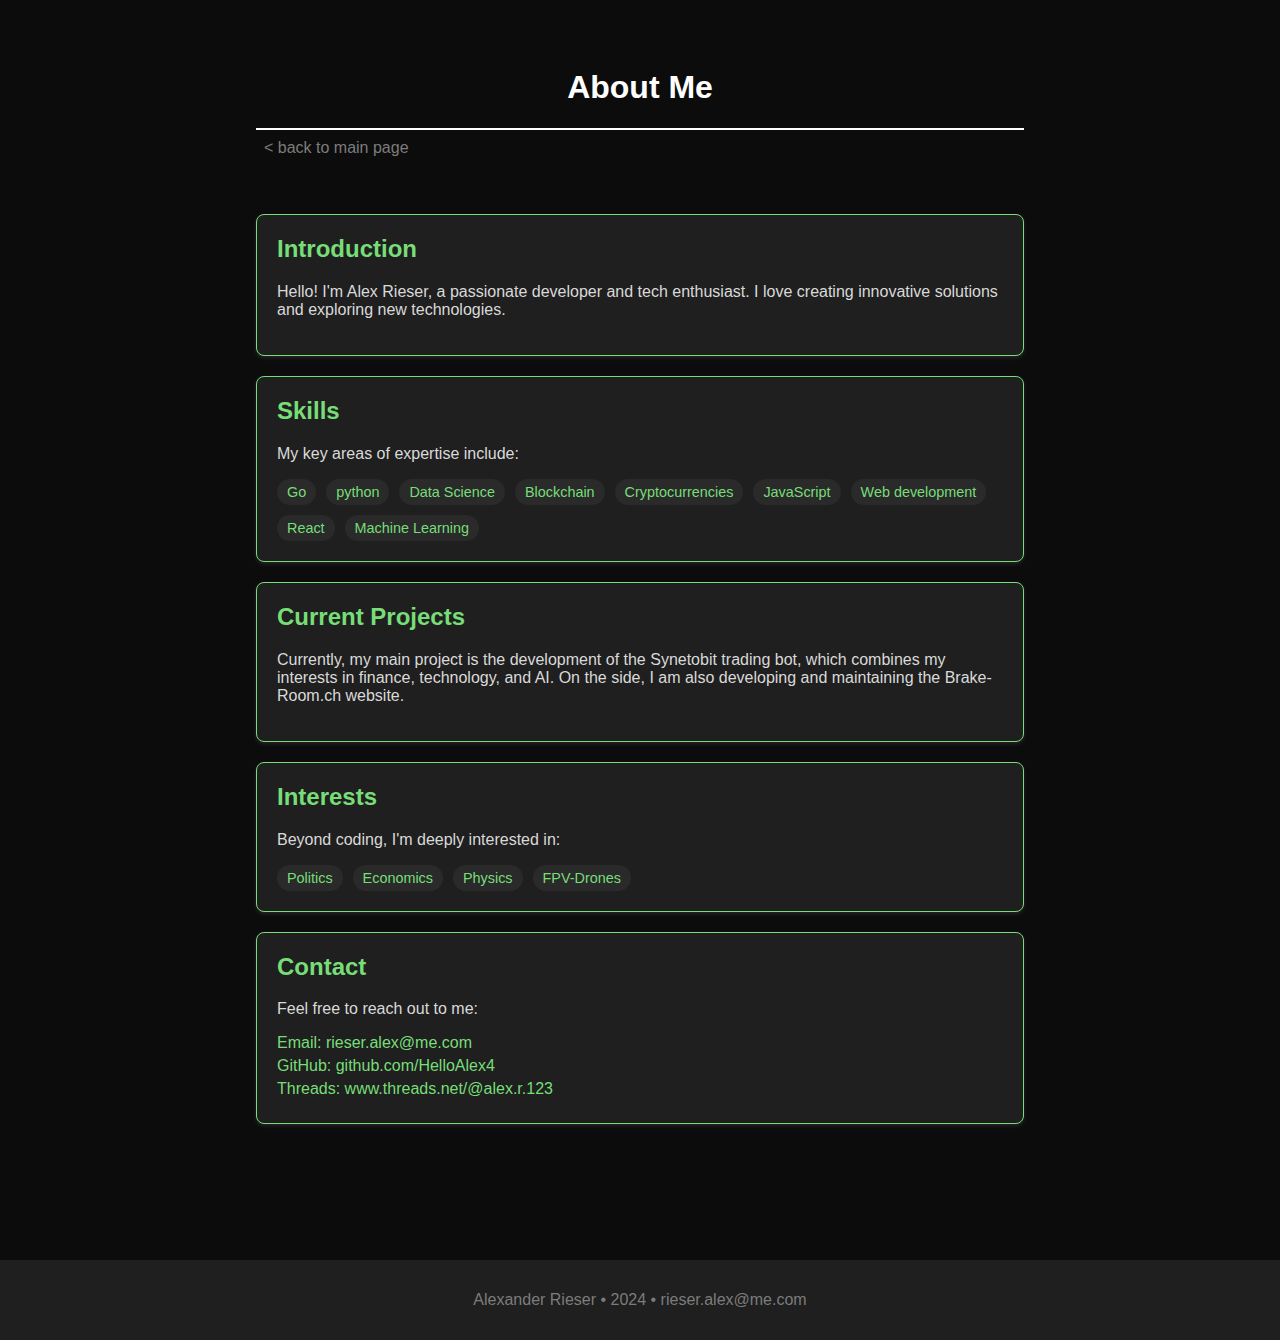
<file: aboutme/index.html>
<!DOCTYPE html>
<html lang="en">
<head>
    <meta charset="UTF-8">
    <meta name="viewport" content="width=device-width, initial-scale=1.0">
    <title>Alexander Rieser - About Me</title>
    <link rel="stylesheet" href="../blog/parentstyle.css">
    <link rel="stylesheet" href="aboutme.css">
    <meta name="description" content="Learn more about Alexander Rieser - a passionate developer specializing in web development, data science, and blockchain technology. Discover my skills, interests, and current projects.">
</head>
<body>
    <div class="header">
        <h1>About Me</h1>
    </div>
    <div class="header-line">
        <div class="back-to-home-container">
            <a class="back-to-home" href="../index.html">&lt; back to main page</a>
        </div>
    </div>

    <div class="content" id="about-me-content"></div>

    <div class="footer">
        <p>Alexander Rieser &#8226; 2024 &#8226; rieser.alex@me.com</p>
    </div>

    <script src="aboutme.js"></script>
</body>
</html>
</file>
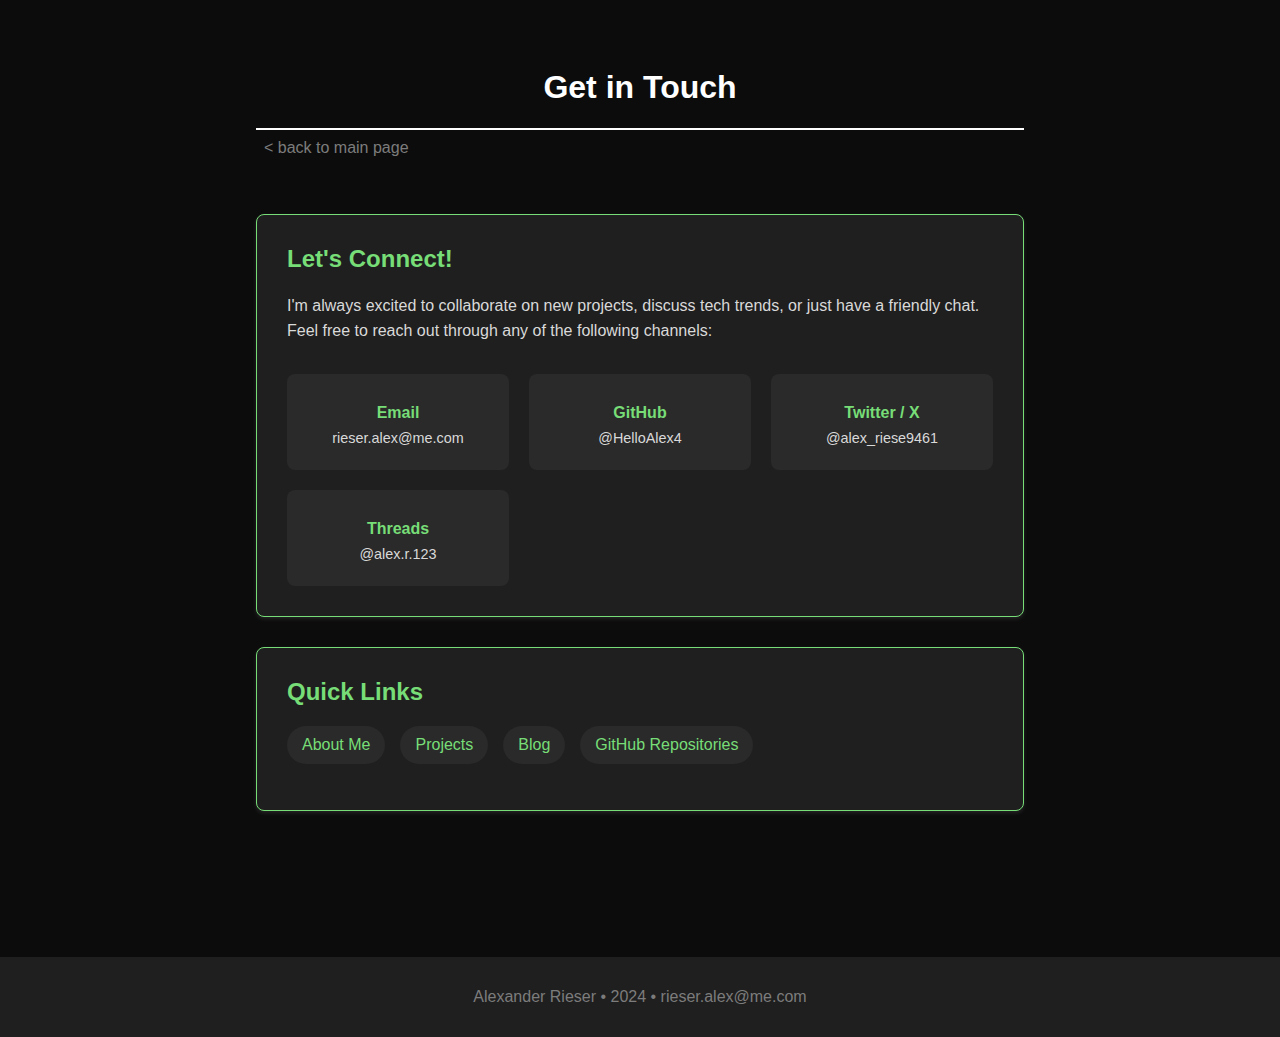
<file: contact/index.html>
<!DOCTYPE html>
<html lang="en">
<head>
    <meta charset="UTF-8">
    <meta name="viewport" content="width=device-width, initial-scale=1.0">
    <title>Alexander Rieser - Contact</title>
    <link rel="stylesheet" href="../blog/parentstyle.css">
    <link rel="stylesheet" href="contact.css">
    <meta name="description" content="Get in touch with Alexander Rieser for collaborations, inquiries, or discussions about web development, trading bots, and technology projects. Find my social media and contact information.">
</head>
<body>
    <div class="header">
        <h1>Get in Touch</h1>
    </div>
    <div class="header-line">
        <div class="back-to-home-container">
            <a class="back-to-home" href="../index.html">&lt; back to main page</a>
        </div>
    </div>

    <div class="content" id="contact-content">
        <div class="contact-section">
            <h2>Let's Connect!</h2>
            <p>I'm always excited to collaborate on new projects, discuss tech trends, or just have a friendly chat. Feel free to reach out through any of the following channels:</p>
            
            <div class="contact-grid">
                <a href="mailto:alexander.rieser@example.com" class="contact-item">
                    <i class="fas fa-envelope"></i>
                    <span>Email</span>
                    <p>rieser.alex@me.com</p>
                </a>
                <a href="https://github.com/HelloAlex4" class="contact-item">
                    <i class="fab fa-github"></i>
                    <span>GitHub</span>
                    <p>@HelloAlex4</p>
                </a>
                <a href="https://x.com/alex_riese9461" class="contact-item">
                    <i class="fab fa-twitter"></i>
                    <span>Twitter / X</span>
                    <p>@alex_riese9461</p>
                </a>
                <a href="https://www.threads.net/@alex.r.123" class="contact-item">
                    <i class="fab fa-twitter"></i>
                    <span>Threads</span>
                    <p>@alex.r.123</p>
                </a>
            </div>
        </div>

        <div class="contact-section">
            <h2>Quick Links</h2>
            <ul class="quick-links">
                <li><a href="../AboutMe/">About Me</a></li>
                <li><a href="../Projects/">Projects</a></li>
                <li><a href="../Blog/">Blog</a></li>
                <li><a href="https://github.com/HelloAlex4">GitHub Repositories</a></li>
            </ul>
        </div>
    </div>

    <div class="footer">
        <p>Alexander Rieser &#8226; 2024 &#8226; rieser.alex@me.com</p>
    </div>

    <script src="contact.js"></script>
</body>
</html>
</file>
<file: blog/parentstyle.css>
html, body {
    min-height: 100%;
    margin: 0;
    padding: 0;
}

body {
    background: rgb(12, 12, 12);  
    font-family: 'Helvetica Neue', sans-serif;
    color: white;
    display: flex;
    flex-direction: column;
}

.back-to-home-container {
    display: flex;
    justify-content: space-between;
    align-items: center;
    height: 2.5em;
    width: 100%;
}

.date {
    color: #7c7c7c;
    padding-right: 1em;
}

.back-to-home {
    padding: 0.5em;
    color: #7c7c7c;
    text-decoration: none;
}

.content h3{
    font-size: 1.3em;
    margin-bottom: 0em;
}

.content p{
    font-size: 1em;
    margin-top: 0.5em;
}

.content a{
    color: #77dd77;
    text-decoration: none;
}

.header {
    text-align: center;
    margin-top: 3em;
}

.post-divider {
    margin-top: 1.5em;
    margin-bottom: 1em;
    height: 1px;
    background-color: #7c7c7c;
}

.header-line {
    height: 2px;
    margin-left: 20%;
    margin-right: 20%;
    margin-bottom: 4em;
    background-color: #fff;
}

.content {
    margin: 20px;
    margin-left: 20%;
    margin-right: 20%;
    flex: 1;
}

.footer {
    transform: translateY(2em);
    background-color: #1f1f1f;
    display: flex;
    justify-content: center;
    align-items: center;
    color: #7c7c7c;
    text-align: center;
    margin-bottom: 1em;
    margin-top: 4em;
    height: 5em;
    width: 100%;
}

@media (max-width: 900px) { /* Adjust the width as needed */
    .content {
        margin-left: 10%;
        margin-right: 10%;
    }

    .header-line {
        margin-left: 10%;
        margin-right: 10%;
    }
}
</file>
<file: aboutme/aboutme.css>
.about-me-section {
    background-color: #1f1f1f;
    padding: 20px;
    border-radius: 8px;
    box-shadow: 0 2px 4px rgba(255, 255, 255, 0.1);
    border: 1px solid #77dd77;
    margin-bottom: 20px;
}

.about-me-section h2 {
    color: #77dd77;
    margin-top: 0;
}

.about-me-section p {
    color: #d9d9d9;
}

.skill-list {
    display: flex;
    flex-wrap: wrap;
    gap: 10px;
}

.skill-tag {
    background-color: #2a2a2a;
    color: #77dd77;
    padding: 5px 10px;
    border-radius: 15px;
    font-size: 0.9em;
}

.contact-info {
    display: flex;
    flex-direction: column;
}

.contact-info a {
    color: #77dd77;
    text-decoration: none;
    margin-bottom: 5px;
}

.contact-info a:hover {
    text-decoration: underline;
}
</file>
<file: contact/contact.css>
.contact-section {
    background-color: #1f1f1f;
    padding: 30px;
    border-radius: 8px;
    box-shadow: 0 2px 4px rgba(255, 255, 255, 0.1);
    border: 1px solid #77dd77;
    margin-bottom: 30px;
}

.contact-section h2 {
    color: #77dd77;
    margin-top: 0;
    margin-bottom: 20px;
}

.contact-section p {
    color: #d9d9d9;
    line-height: 1.6;
}

.contact-grid {
    display: grid;
    grid-template-columns: repeat(auto-fit, minmax(200px, 1fr));
    gap: 20px;
    margin-top: 30px;
}

.contact-item {
    display: flex;
    flex-direction: column;
    align-items: center;
    text-align: center;
    padding: 20px;
    background-color: #2a2a2a;
    border-radius: 8px;
    transition: transform 0.3s ease, box-shadow 0.3s ease;
    text-decoration: none;
    color: #d9d9d9;
}

.contact-item:hover {
    transform: translateY(-5px);
    box-shadow: 0 5px 15px rgba(119, 221, 119, 0.1);
}

.contact-item i {
    font-size: 2em;
    color: #77dd77;
    margin-bottom: 10px;
}

.contact-item span {
    font-weight: bold;
    margin-bottom: 5px;
}

.contact-item p {
    font-size: 0.9em;
    margin: 0;
}

.quick-links {
    list-style-type: none;
    padding: 0;
    display: flex;
    flex-wrap: wrap;
    gap: 15px;
}

.quick-links li a {
    display: inline-block;
    padding: 10px 15px;
    background-color: #2a2a2a;
    color: #77dd77;
    text-decoration: none;
    border-radius: 25px;
    transition: background-color 0.3s ease;
}

.quick-links li a:hover {
    background-color: #3a3a3a;
}

@media (max-width: 768px) {
    .contact-grid {
        grid-template-columns: 1fr;
    }
}

.social-links {
    display: flex;
    flex-wrap: wrap;
    gap: 10px;
    margin-top: 20px;
}

.social-link {
    display: flex;
    align-items: center;
    background-color: #2a2a2a;
    color: #77dd77;
    padding: 10px 15px;
    border-radius: 25px;
    text-decoration: none;
    transition: background-color 0.3s ease, transform 0.3s ease;
}

.social-link:hover {
    background-color: #3a3a3a;
    transform: translateY(-2px);
}

.social-link i {
    margin-right: 10px;
}

#contact-form {
    display: flex;
    flex-direction: column;
    gap: 15px;
}

#contact-form input,
#contact-form textarea {
    background-color: #2a2a2a;
    border: 1px solid #77dd77;
    border-radius: 4px;
    padding: 10px;
    color: #d9d9d9;
}

#contact-form textarea {
    height: 150px;
    resize: vertical;
}

#contact-form button {
    background-color: #77dd77;
    color: #1f1f1f;
    border: none;
    border-radius: 4px;
    padding: 10px 20px;
    cursor: pointer;
    transition: background-color 0.3s ease;
}

#contact-form button:hover {
    background-color: #5ab45a;
}
</file>
